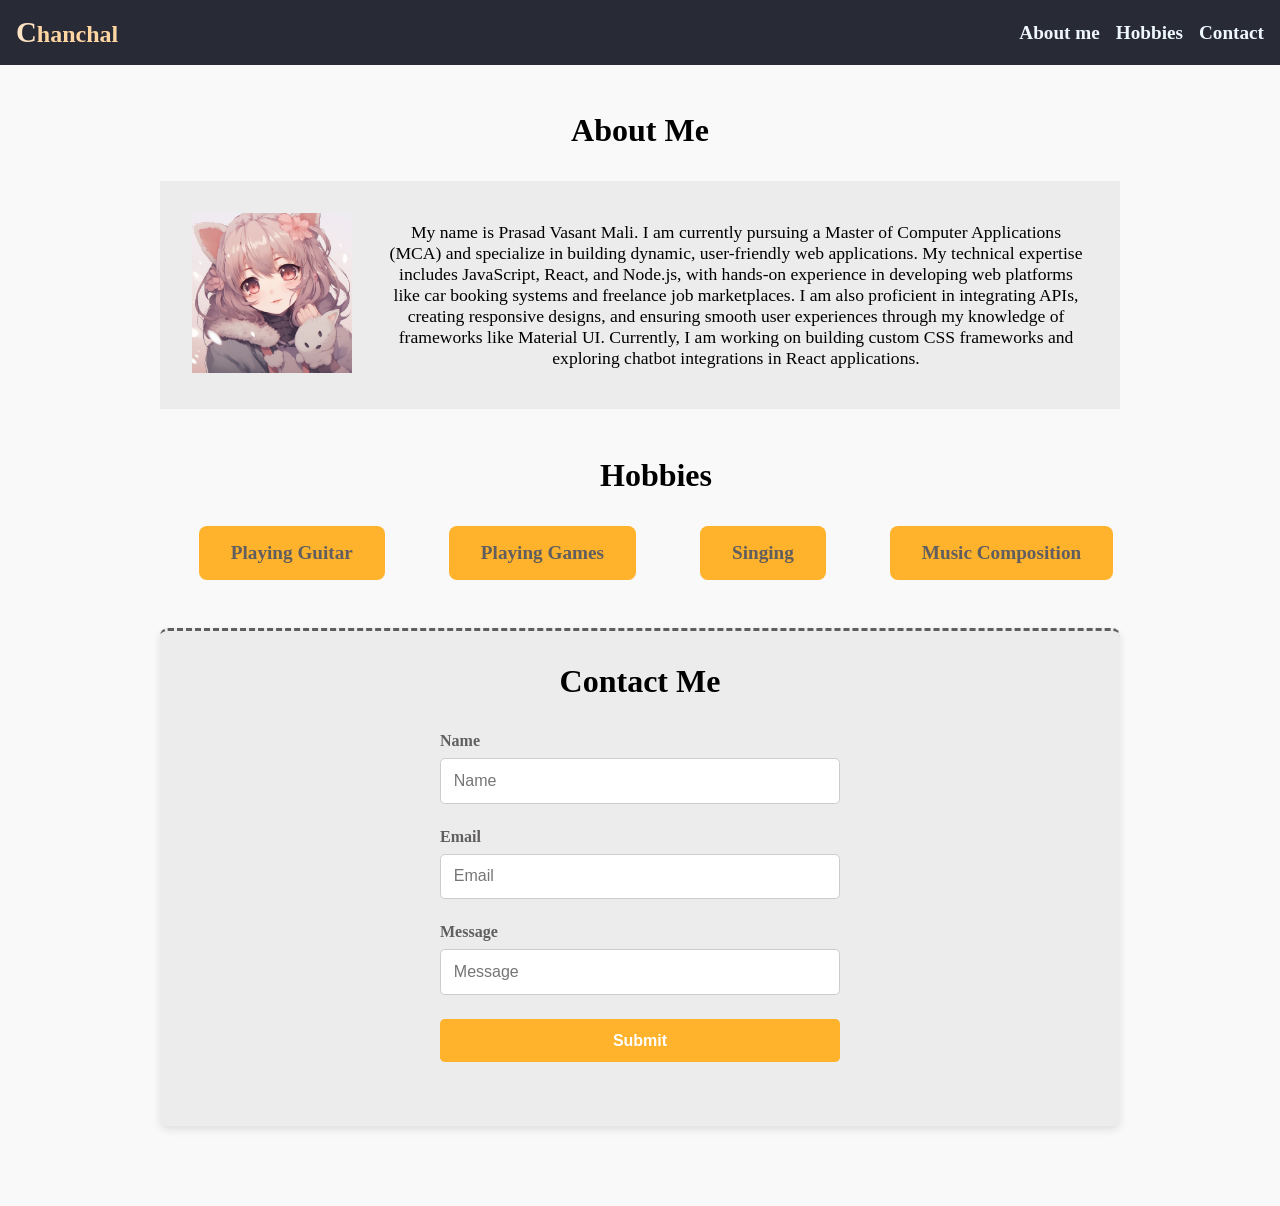
<file: Assignment/ass1/ass1.html>
<!-- 
? Assignment - 1
? Title: Personal Profile
? 	
? Instructions: Create a personal profile webpage with the help of HTML, CSS & JS. Please complete the tasks below in order to create your Personal Profile Webpage	
? 	
? •	Task 1: A header with your name and a navigation menu.
? •	Task 2: A section with a brief bio and a photo.
? •	Task 3: A section with a list of your hobbies.
? •	Task 4: A form that allows visitors to send you a message.
? •	Task 5: Basic CSS styling to make the page visually appealing.
? •	Task 6: JavaScript to add interactivity, such as form validation and dynamic content updates.
 
-->

<!DOCTYPE html>
<html lang="en">
  <head>
    <meta charset="UTF-8" />
    <meta name="viewport" content="width=device-width, initial-scale=1.0" />
    <title>Document</title>
    <link rel="stylesheet" href="style1.css" />
  </head>
  <body>
    <div class="wrapper">
      <div class="container">
        <div class="header">
          <nav class="navbar">
            <div class="logo">
              <h1>hanchal</h1>
            </div>
            <div class="menu">
              <ul>
                <li><a href="#bio">About me</a></li>
                <li><a href="#hobbies">Hobbies</a></li>
                <li><a href="#msg">Contact</a></li>
              </ul>
            </div>
          </nav>
        </div>
        <div class="main">
          <div class="bio" id="bio">
            <div class="title"><h1>About Me</h1></div>
            <div class="below">
              <div class="profile">
                <img src="profile.png" alt="" />
              </div>
              <div class="desc">
                <p>
                  My name is Prasad Vasant Mali. I am currently
                  pursuing a Master of Computer Applications (MCA) and
                  specialize in building dynamic, user-friendly web
                  applications. My technical expertise includes JavaScript,
                  React, and Node.js, with hands-on experience in developing web
                  platforms like car booking systems and freelance job
                  marketplaces. I am also proficient in integrating APIs,
                  creating responsive designs, and ensuring smooth user
                  experiences through my knowledge of frameworks like Material
                  UI. Currently, I am working on building custom CSS frameworks
                  and exploring chatbot integrations in React applications.
                </p>
              </div>
            </div>
          </div>
          <div class="hobbies" id="hobbies">
            <h1>Hobbies</h1>
            <ul>
              <li>Playing Guitar</li>
              <li>Playing Games</li>
              <li>Singing</li>
              <li>Music Composition</li>
              <!-- <li></li> -->
            </ul>
          </div>
          <div class="form" id="msg">
            <h1>Contact Me</h1>
            <form>
              <label for="name">
                <span>Name</span>
                <input
                  type="text"
                  name="name"
                  id="name"
                  placeholder="Name"
                  required
                />
              </label>
              <label for="email">
                <span>Email</span>
                <input
                  type="email"
                  name="email"
                  id="email"
                  placeholder="Email"
                  required
                />
              </label>
              <label for="message">
                <span>Message</span>
                <input
                  type="text"
                  name="message"
                  id="message"
                  placeholder="Message"
                  required
                />
              </label>
              <input type="submit" value="Submit" />
            </form>
          </div>
        </div>
      </div>
    </div>
    <script>
      // Form Validation
      document.addEventListener("DOMContentLoaded", function () {
        const form = document.querySelector("form");
        const nameInput = document.getElementById("name");
        const emailInput = document.getElementById("email");
        const messageInput = document.getElementById("message");

        // Form Submit Event
        form.addEventListener("submit", function (event) {
          let isValid = true;

          // Name Validation
          if (nameInput.value.trim() === "") {
            alert("Please enter your name");
            isValid = false;
          }

          // Email Validation
          if (!validateEmail(emailInput.value)) {
            alert("Please enter a valid email address");
            isValid = false;
          }

          // Message Validation
          if (messageInput.value.trim() === "") {
            alert("Please enter a message");
            isValid = false;
          }

          // Prevent form submission if validation fails
          if (!isValid) {
            event.preventDefault();
          } else {
            alert("Message sent successfully!");
          }
        });

        // Email validation helper function
        function validateEmail(email) {
          const re = /^[^\s@]+@[^\s@]+\.[^\s@]+$/;
          return re.test(String(email).toLowerCase());
        }
      });
    </script>
  </body>
</html>
</file>
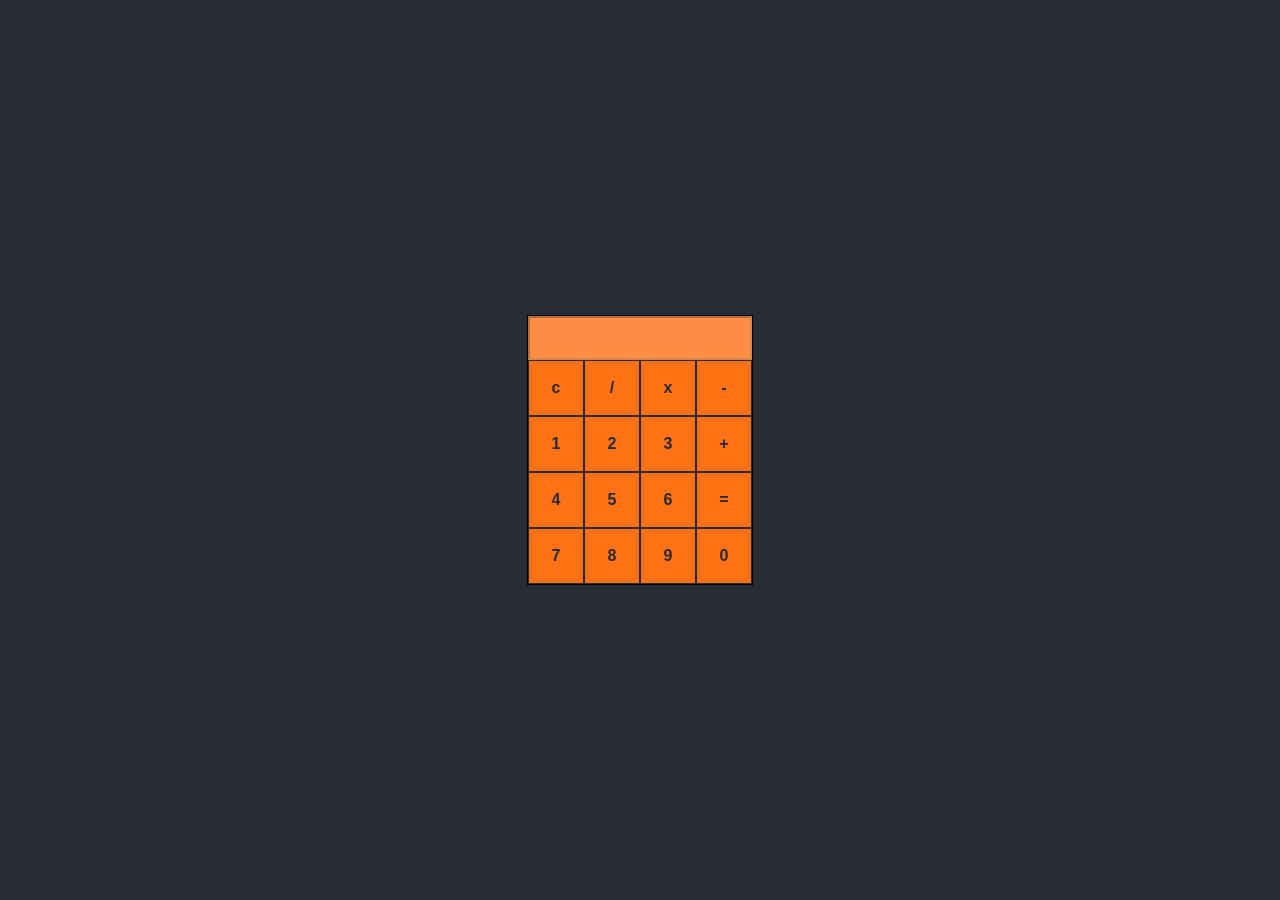
<file: Assignment/ass2/ass2.html>
<!DOCTYPE html>
<html lang="en">
  <head>
    <meta charset="UTF-8" />
    <meta name="viewport" content="width=device-width, initial-scale=1.0" />
    <title>Document</title>
    <link rel="stylesheet" href="style2.css" />
  </head>
  <body>
    <div class="wrapper">
      <div class="container">
        <div class="upper">
          <input type="text" id="display" disabled />
          <div class="buttons">
            <button onclick="clearDisplay()">c</button>
            <button onclick="appendToDisplay('/')">/</button>
            <button onclick="appendToDisplay('*')">x</button>
            <button onclick="appendToDisplay('-')">-</button>
            <button onclick="appendToDisplay('1')">1</button>
            <button onclick="appendToDisplay('2')">2</button>
            <button onclick="appendToDisplay('3')">3</button>
            <button onclick="appendToDisplay('+')">+</button>
            <button onclick="appendToDisplay('4')">4</button>
            <button onclick="appendToDisplay('5')">5</button>
            <button onclick="appendToDisplay('6')">6</button>
            <button onclick="calculateResult()">=</button>
            <button onclick="appendToDisplay('7')">7</button>
            <button onclick="appendToDisplay('8')">8</button>
            <button onclick="appendToDisplay('9')">9</button>
            <button onclick="appendToDisplay('0')">0</button>
          </div>
        </div>
      </div>
    </div>
    <script>
      function appendToDisplay(value) {
        const display = document.getElementById("display");
        display.value += value;
      }

      function clearDisplay() {
        const display = document.getElementById("display");
        display.value = "";
      }

      function calculateResult() {
        const display = document.getElementById("display");
        try {
          display.value = eval(display.value);
        } catch (error) {
          display.value = "Error";
        }
      }
    </script>
  </body>
</html>
</file>
<file: Assignment/ass1/style1.css>
*,
*::after,
*::before {
  padding: 0;
  margin: 0;
  box-sizing: border-box;
}

.container {
  height: 100%;
  display: flex;
  flex-flow: column;
  background: #f9f9f9;
  position: relative;
  overflow: hidden;
  text-align: center;
}

.navbar {
  width: 100%;
  display: flex;
  justify-content: space-between;
  background: #282a36;
  padding: 1rem;
  align-items: center;
  position: fixed;
}

.menu ul {
  display: flex;
  gap: 1rem;

  list-style: none;
}
a {
  text-decoration: none;
  color: aliceblue;
  font-size: 1.2rem;
  font-weight: bold;
}

.logo h1::before {
  content: "C";
  color: bisque;
  font-size: 1.8rem;
}
.logo h1 {
  color: #ffd5a2;
}

.below {
  display: flex;
  gap: 2rem;
  /* border: 1px solid #000; */
  padding: 2rem;
  background: #ececed;
}

.bio {
  display: flex;
  flex-flow: column;
  /* gap: 2rem; */
}

.bio h1 {
  margin: 2rem;
}

.bio .profile img {
  height: 10rem;
  width: 10rem;
}

.main {
  display: flex;
  flex-flow: column;
  /* align-items: center; */
  padding: 5rem 10rem;
}

.hobbies {
  width: 100%;
  margin: 1rem;
  display: flex;
  align-items: center;
  flex-flow: column;
}

.hobbies h1 {
  margin: 2rem;
}
.hobbies ul {
  display: flex;
  gap: 4rem;
  list-style: none;
}

.hobbies ul li {
  width: max-content;
  background: #ffb22c;
  padding: 1rem 2rem;
  font-weight: bold;
  border-radius: 0.5rem;
  color: #605e5f;
  font-size: 1.2rem;
}
.hobbies ul li:hover {
  background: #ffa304;
  transition: 0.5s all;
  cursor: pointer;
}
/* Form Styling */
.form {
  border-top: 3px solid #605e5f;
  border-top-style: dashed;
  margin-top: 2rem;
  width: 100%;
  display: flex;
  flex-flow: column;
  align-items: center;
  background-color: #ececed;
  padding: 2rem;
  border-radius: 0.5rem;
  box-shadow: 0px 4px 8px rgba(0, 0, 0, 0.1);
}

form {
  display: flex;
  flex-flow: column;
  width: 100%;
  max-width: 400px;
  gap: 1.5rem;
  margin: 2rem;
}

form label {
  display: flex;
  flex-flow: column;
  font-size: 1rem;
  font-weight: bold;
  color: #333;
  text-align: left;
}

form input[type="text"],
form input[type="email"] {
  padding: 0.8rem;
  border-radius: 0.3rem;
  border: 1px solid #ccc;
  font-size: 1rem;
  outline: none;
  transition: border-color 0.3s;
}

form input[type="text"]:focus,
form input[type="email"]:focus {
  border-color: #ffb22c;
}

form input[type="submit"] {
  padding: 0.8rem;
  background-color: #ffb22c;
  color: white;
  border: none;
  border-radius: 0.3rem;
  font-size: 1rem;
  font-weight: bold;
  cursor: pointer;
  transition: background-color 0.3s;
}

form input[type="submit"]:hover {
  background-color: #ffa304;
}

form span {
  margin-bottom: 0.5rem;
  color: #605e5f;
}

p {
  font-size: 1.1rem;
}

.desc {
  display: flex;
  align-items: center;
}
</file>
<file: Assignment/ass2/style2.css>
*,
*::after,
*::before {
  padding: 0;
  margin: 0;
  box-sizing: border-box;
}

.wrapper {
  height: 100vh;
  width: 100vw;
}
.container {
  height: 100%;
  display: flex;
  justify-content: center;
  align-items: center;
  flex-flow: column;
  background-color: #282a36;
}

.upper {
  border: 1px solid #000;
  display: flex;
  flex-flow: column;
  justify-content: center;
  align-items: center;
}

.buttons {
  display: grid;
  grid-template-columns: repeat(4, 1fr);
  grid-template-rows: repeat(4, 1fr);
  /* gap: 2rem; */
  border: none;
}
button {
  background-color: #ff7316;
  width: 3.5rem;
  height: 3.5rem;
  border: 1px solid #282a36;
  color: #282a36;
  font-size: 1rem;
  font-weight: bold;
}

input {
  width: 100%;
  padding: 0.8rem;
  background-color: #fe8e43;
  /* font-size: 1rem; */
  font-weight: bold;
}

button:hover {
  background-color: #fb6602;
  transition: all 1s;
}
</file>
